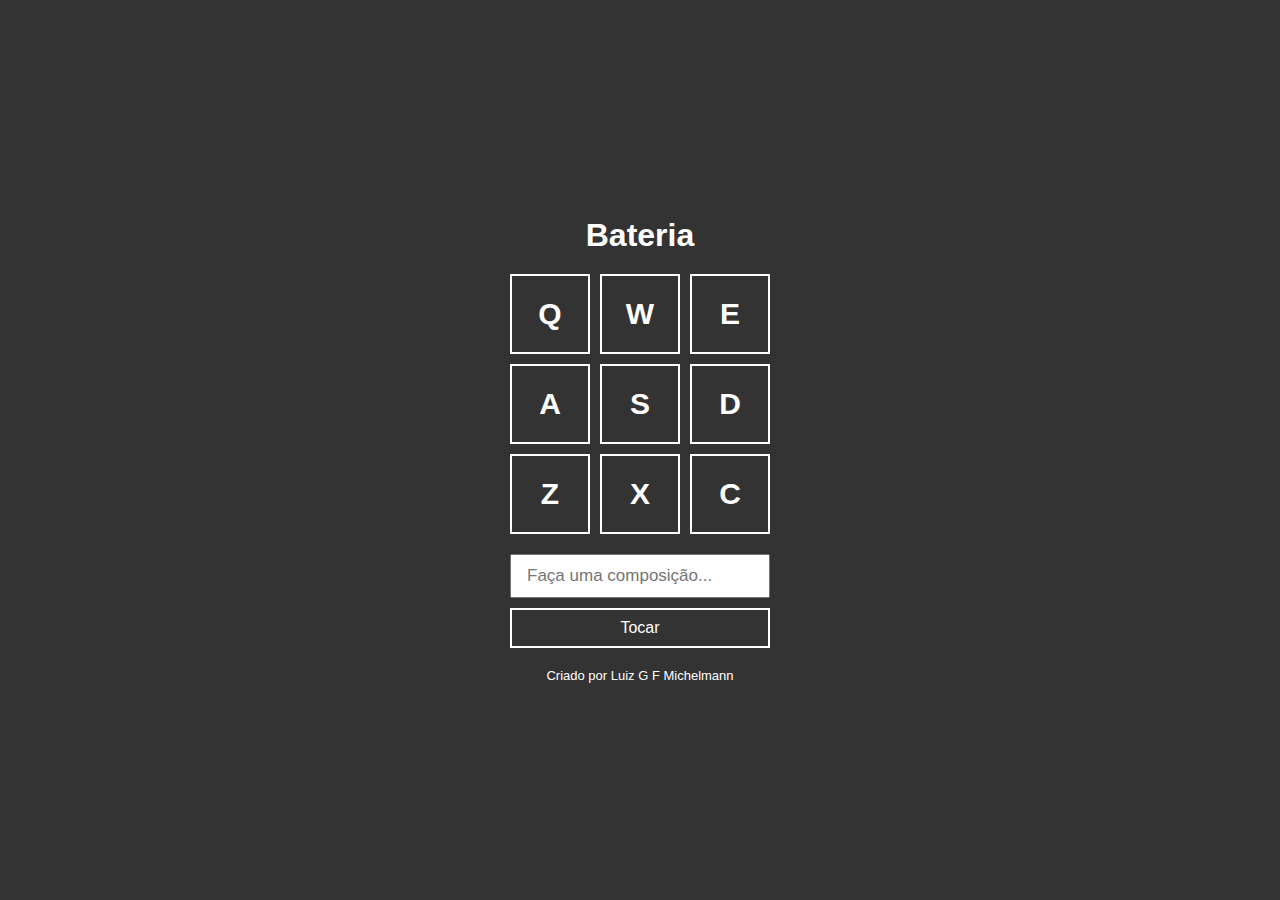
<file: p1/index.html>
<!DOCTYPE html>
<html lang="pt">
<head>
    <meta charset="UTF-8">
    <meta http-equiv="X-UA-Compatible" content="IE=edge">
    <meta name="viewport" content="width=device-width, initial-scale=1.0">
    <title>Bateria</title>
    <link rel="stylesheet" href="style.css" />
</head>
<body>
    <h1>Bateria</h1>

    <div class="keys">
        <div data-key="keyq" class="key">Q</div>
        <div data-key="keyw" class="key">W</div>
        <div data-key="keye" class="key">E</div>

        <div data-key="keya" class="key">A</div>
        <div data-key="keys" class="key">S</div>
        <div data-key="keyd" class="key">D</div>

        <div data-key="keyz" class="key">Z</div>
        <div data-key="keyx" class="key">X</div>
        <div data-key="keyc" class="key">C</div>
    </div>
    <div class="composer">
        <input type="text" id="input" placeholder="Faça uma composição..." />
        <button>Tocar</button>
    </div>

    <footer>Criado por Luiz G F Michelmann</footer>

    <audio id="s_keyq" src="sounds/keyq.wav"></audio>
    <audio id="s_keyw" src="sounds/keyw.wav"></audio>
    <audio id="s_keye" src="sounds/keye.wav"></audio>
    <audio id="s_keya" src="sounds/keya.wav"></audio>
    <audio id="s_keys" src="sounds/keys.wav"></audio>
    <audio id="s_keyd" src="sounds/keyd.wav"></audio>
    <audio id="s_keyz" src="sounds/keyz.wav"></audio>
    <audio id="s_keyx" src="sounds/keyx.wav"></audio>
    <audio id="s_keyc" src="sounds/keyc.wav"></audio>
    
    <script src="script.js"></script>
</body>
</html>
</file>
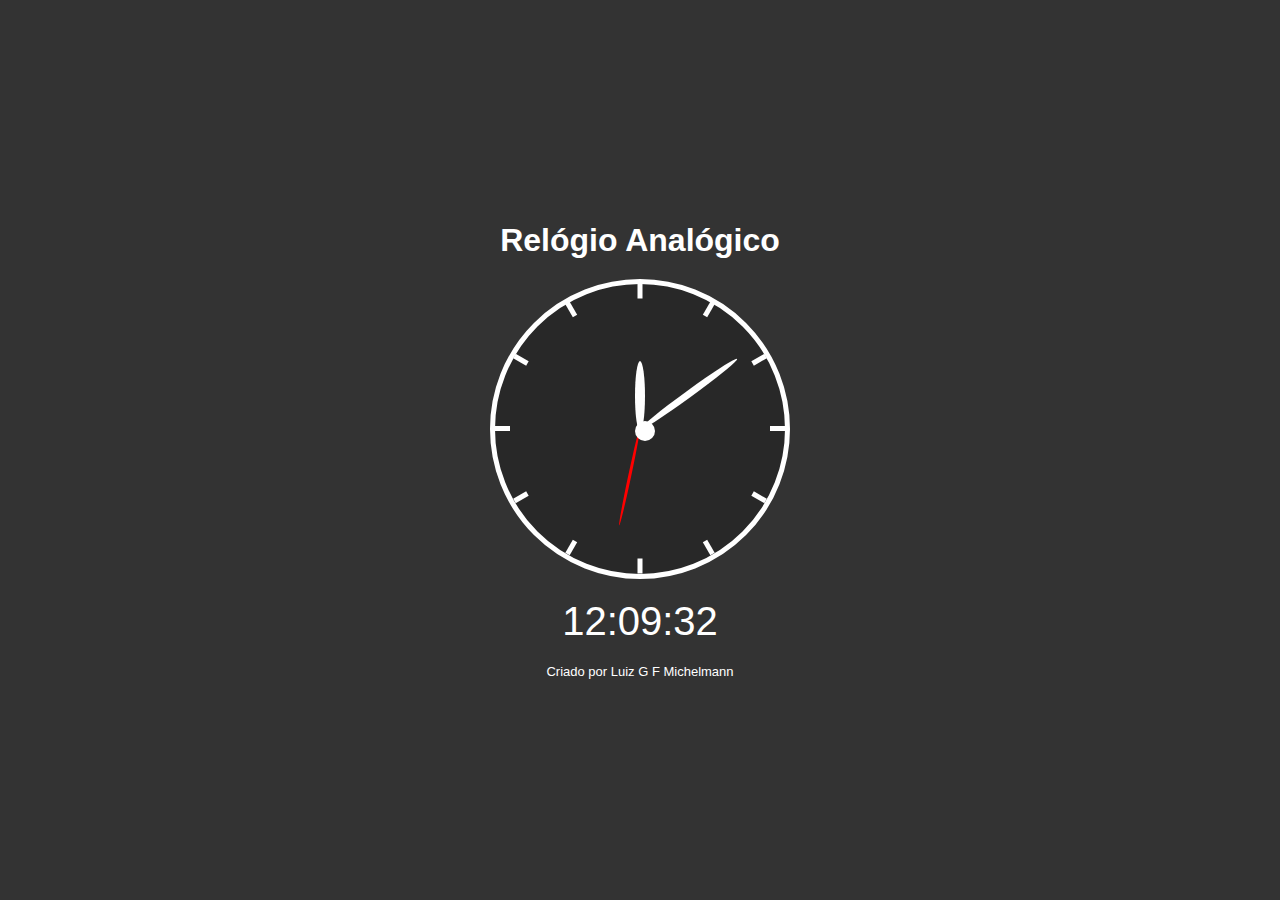
<file: p2/index.html>
<!DOCTYPE html>
<html lang="pt">
<head>
    <meta charset="UTF-8">
    <meta http-equiv="X-UA-Compatible" content="IE=edge">
    <meta name="viewport" content="width=device-width, initial-scale=1.0">
    <title>Relógio Analógico</title>
    <link rel="stylesheet" href="style.css" />
</head>
<body>
    <h1>Relógio Analógico</h1>

    <div class="relogio">
        <div class="riscos">
            <div class="risco" style="transform: rotate(0deg)"><div class="ponto"></div></div>
            <div class="risco" style="transform: rotate(30deg)"><div class="ponto"></div></div>
            <div class="risco" style="transform: rotate(60deg)"><div class="ponto"></div></div>
            <div class="risco" style="transform: rotate(90deg)"><div class="ponto"></div></div>
            <div class="risco" style="transform: rotate(120deg)"><div class="ponto"></div></div>
            <div class="risco" style="transform: rotate(150deg)"><div class="ponto"></div></div>
            <div class="risco" style="transform: rotate(180deg)"><div class="ponto"></div></div>
            <div class="risco" style="transform: rotate(210deg)"><div class="ponto"></div></div>
            <div class="risco" style="transform: rotate(240deg)"><div class="ponto"></div></div>
            <div class="risco" style="transform: rotate(270deg)"><div class="ponto"></div></div>
            <div class="risco" style="transform: rotate(300deg)"><div class="ponto"></div></div>
            <div class="risco" style="transform: rotate(330deg)"><div class="ponto"></div></div>
        </div>
        <div class="ponteiros">
            <div class="p p_s"></div>
            <div class="p p_m"></div>
            <div class="p p_h"></div>
            <div class="encaixe"></div>
        </div>
    </div>
    <div class="digital">--:--:--</div>

    <footer>Criado por Luiz G F Michelmann</footer>

    <script src="script.js"></script>
</body>
</html>
</file>
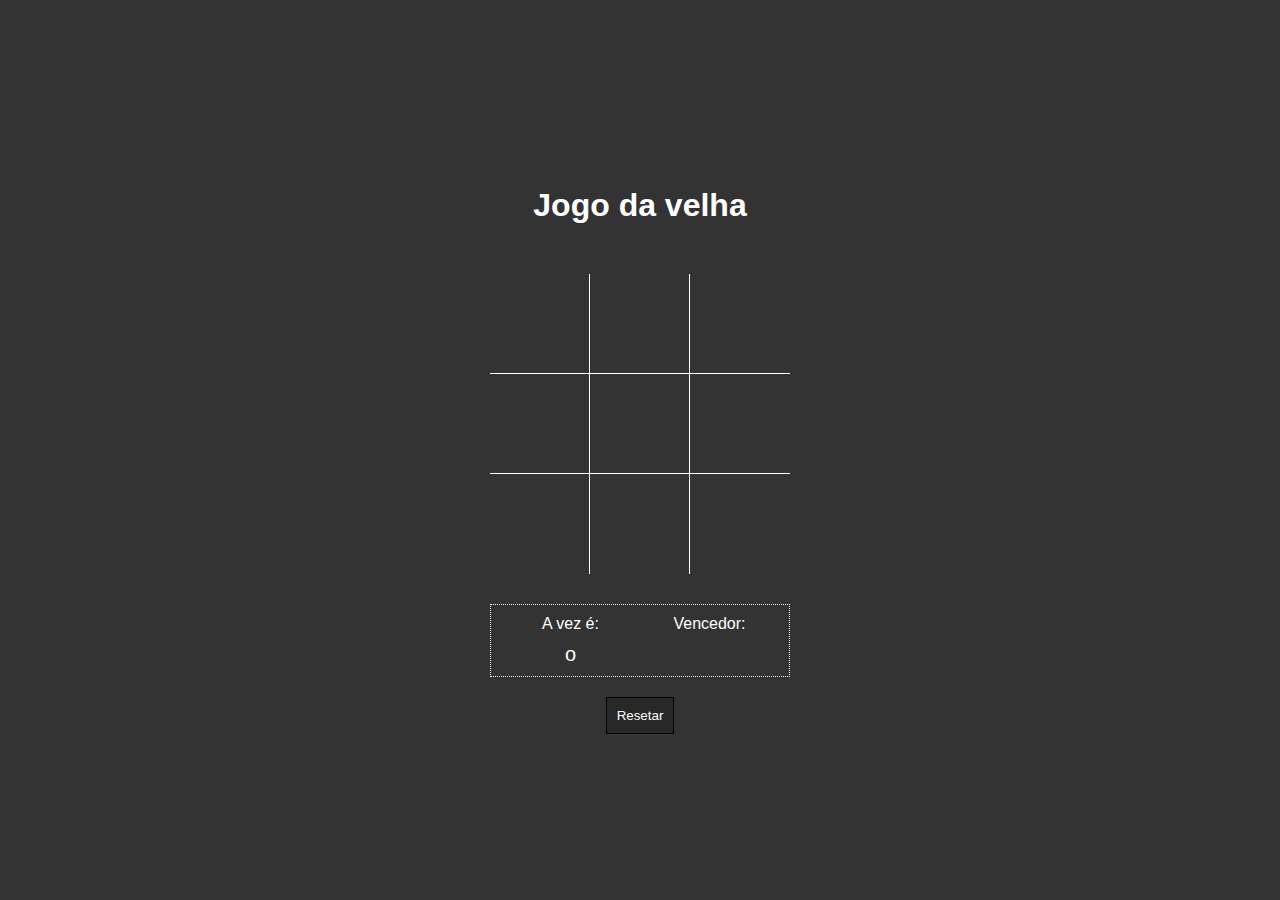
<file: p4/index.html>
<!DOCTYPE html>
<html lang="pt">
<head>
    <meta charset="UTF-8">
    <meta http-equiv="X-UA-Compatible" content="IE=edge">
    <meta name="viewport" content="width=device-width, initial-scale=1.0">
    <title>Jogo da velha</title>
    <link rel="stylesheet" href="style.css" />
</head>
<body>
    <h1>Jogo da velha</h1>

    <div class="area">
        <div data-item="a1" class="item b r"></div>
        <div data-item="a2" class="item b r"></div>
        <div data-item="a3" class="item b"></div>

        <div data-item="b1" class="item b r"></div>
        <div data-item="b2" class="item b r"></div>
        <div data-item="b3" class="item b"></div>

        <div data-item="c1" class="item r"></div>
        <div data-item="c2" class="item r"></div>
        <div data-item="c3" class="item"></div>
    </div>

    <div class="info">
        <div class="infoitem">
            <div class="infotitulo">A vez é:</div>
            <div class="infocorpo vez">--</div>
        </div>
        <div class="infoitem">
            <div class="infotitulo">Vencedor:</div>
            <div class="infocorpo resultado">--</div>
        </div>
    </div>

    <button class="reset">Resetar</button>

    <script src="script.js"></script>
</body>
</html>
</file>
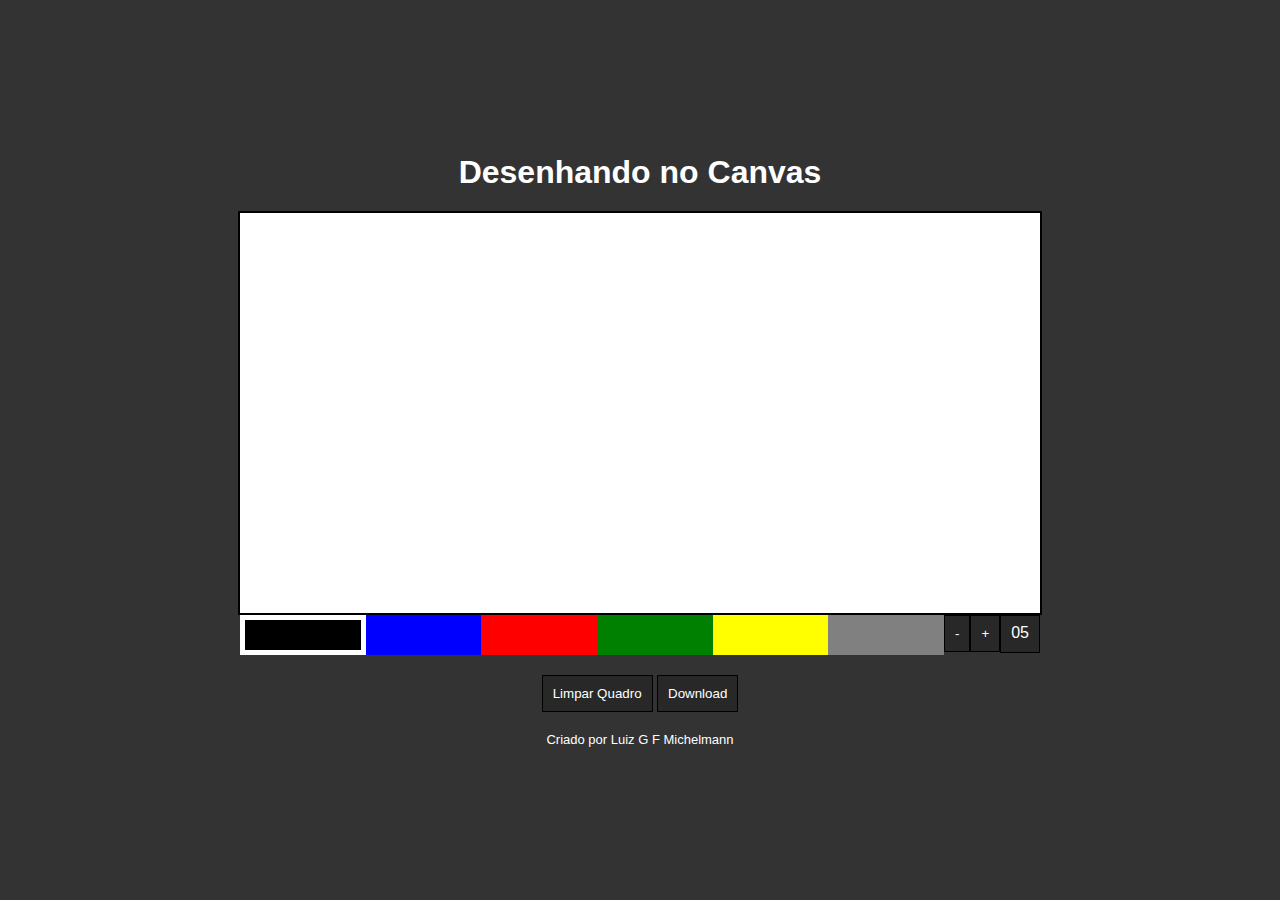
<file: p5/index.html>
<!DOCTYPE html>
<html lang="pt">
<head>
    <meta charset="UTF-8">
    <meta http-equiv="X-UA-Compatible" content="IE=edge">
    <meta name="viewport" content="width=device-width, initial-scale=1.0">
    <title>Desenhando no Canvas</title>
    <link rel="stylesheet" href="style.css" />
</head>
<body>
    <h1>Desenhando no Canvas</h1>

    <canvas id="tela" width="800" height="400"></canvas>

    <div class="colorArea">
        <div data-color="black" style="background-color: black" class="color active"></div>
        <div data-color="blue" style="background-color: blue" class="color"></div>
        <div data-color="red" style="background-color: red" class="color"></div>
        <div data-color="green" style="background-color: green" class="color"></div>
        <div data-color="yellow" style="background-color: yellow" class="color"></div>
        <div data-color="gray" style="background-color: gray" class="color"></div>
        <div class="btn-tam" id="me"><button>-</button></div>
        <div class="btn-tam" id="ma"><button>+</button></div>
        <div class="btn-tam" id="info"></div>
    </div>

    <div id="btn1">
        <button class="clear">Limpar Quadro</button>
        &nbsp;
        <button class="down">Download</button>
    </div>

    <footer>Criado por Luiz G F Michelmann</footer>

    <script src="script.js"></script>
</body>
</html>
</file>
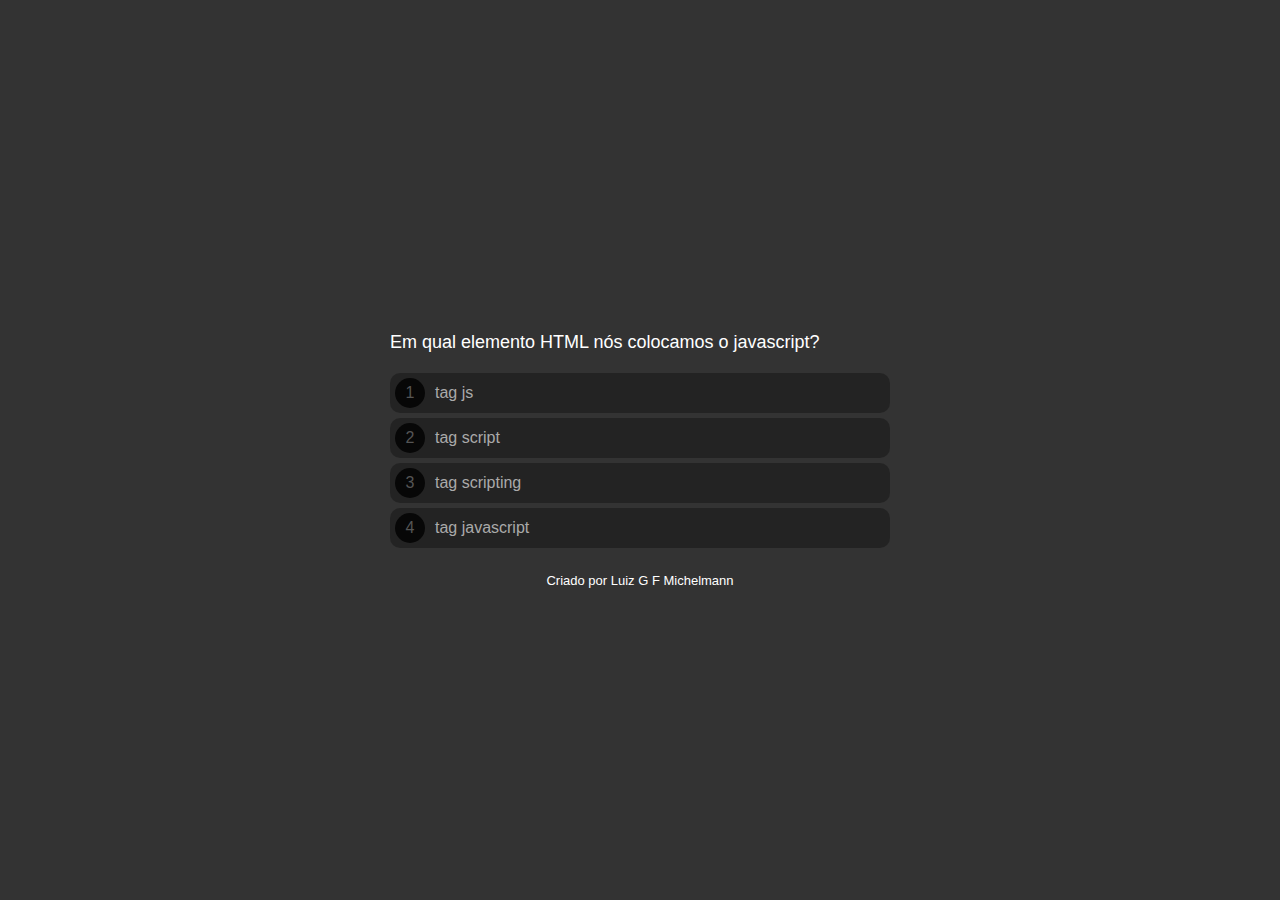
<file: p6/index.html>
<!DOCTYPE html>
<html lang="pt">
<head>
    <meta charset="UTF-8">
    <meta http-equiv="X-UA-Compatible" content="IE=edge">
    <meta name="viewport" content="width=device-width, initial-scale=1.0">
    <title>Quiz</title>
    <link rel="stylesheet" href="style.css" />
</head>
<body>
    <div class="progress">
        <div class="progress--bar"></div>
    </div>

    <div class="questionArea">
        <div class="question">...</div>
        <div class="options">
            
        </div>
    </div>

    <div class="scoreArea">
        <img src="prize.png" class="prizeImage" />
        <div class="scoreText1">Parabéns!</div>
        <div class="scorePct">Acertou 99%</div>
        <div class="scoreText2">Você respondeu 9 questões e acertou 8.</div>
        <button>Fazer novamente</button>
    </div>

    <footer>Criado por Luiz G F Michelmann</footer>
    
    <script src="questions.js"></script>
    <script src="jquery.js"></script>
    <script src="script.js"></script>

</body>
</html>
</file>
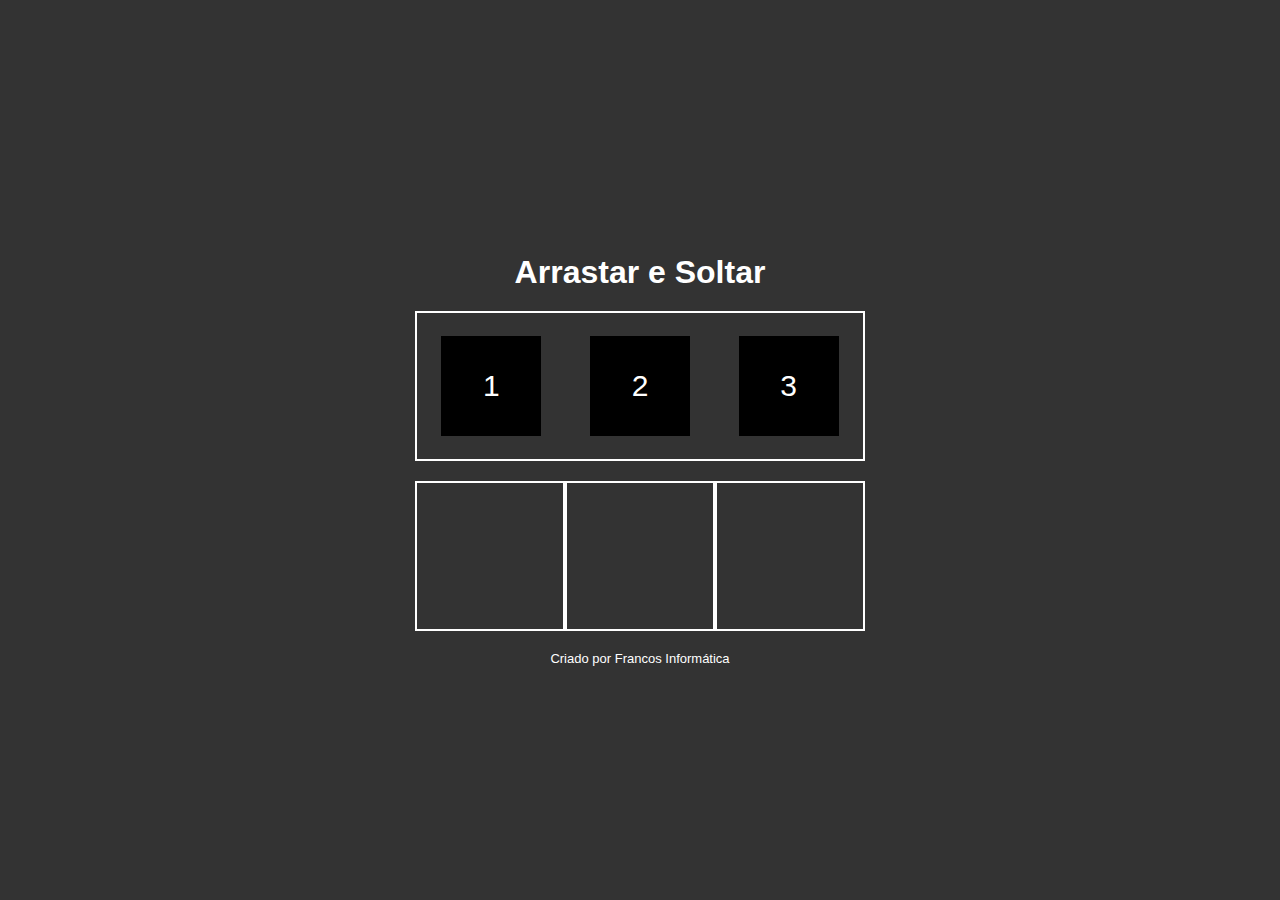
<file: p7/index.html>
<!DOCTYPE html>
<html lang="pt">
<head>
    <meta charset="UTF-8">
    <meta http-equiv="X-UA-Compatible" content="IE=edge">
    <meta name="viewport" content="width=device-width, initial-scale=1.0">
    <title>Arrastar e Soltar</title>
    <link rel="stylesheet" href="style.css" />
</head>
<body>
    <h1>Arrastar e Soltar</h1>

    <div class="neutralArea">
        <div class="item" draggable="true">1</div>
        <div class="item" draggable="true">2</div>
        <div class="item" draggable="true">3</div>
    </div>

    <div class="areas">
        <div class="area" data-name="a"></div>
        <div class="area" data-name="b"></div>
        <div class="area" data-name="c"></div>
    </div>

    <footer>Criado por Francos Informática</footer>

    <script src="script.js"></script>
</body>
</html>
</file>
<file: p1/style.css>
* {
    margin: 0;
    padding: 0;
    box-sizing: border-box;
}
body {
    display: flex;
    min-height: 100vh;
    justify-content: center;
    align-items: center;
    flex-direction: column;
    background-color: #333;
    font-family: Arial, Helvetica, sans-serif;
}

h1 {
    color: #FFF;
    margin-bottom: 20px;
}
.keys {
    display: grid;
    grid-template-columns: repeat(3, 1fr);
    gap: 10px;
}
.key {
    width: 80px;
    height: 80px;
    border: 2px solid #FFF;
    color: #FFF;
    display: flex;
    justify-content: center;
    align-items: center;
    font-size: 30px;
    font-weight: bold;
}
.key.active {
    border: 2px solid #FF0;
    color: #FF0;
}

.composer {
    width: 260px;
    margin-top: 20px;
}
.composer #input {
    width: 100%;
    outline: none;
    font-size: 17px;
    padding: 10px 15px;
}
.composer button {
    width: 100%;
    height: 40px;
    background: none;
    border: 2px solid #FFF;
    color: #FFF;
    font-size: 16px;
    margin-top: 10px;
    cursor: pointer;
}
.composer button:hover {
    background-color: rgba(0, 0, 0, 0.2);
}

footer {
    margin-top: 20px;
    color: #FFF;
    font-size: 13px;
}
</file>
<file: p2/style.css>
* {
    margin: 0;
    padding: 0;
    box-sizing: border-box;
}

body {
    display: flex;
    min-height: 100vh;
    justify-content: center;
    align-items: center;
    flex-direction: column;
    background-color: #333;
    font-family: Arial, Helvetica, sans-serif;
}

h1 {
    color: #FFF;
    margin-bottom: 20px;
}

.relogio {
    width: 300px;
    height: 300px;
    border: 5px solid #FFF;
    border-radius: 50%;
    background-color: rgba(0, 0, 0, 0.2);
}

.riscos {
    width: 100%;
    height: 100%;
    padding-left: 50%;
    padding-top: 50%;
    margin-top: -3px;
}
.risco {
    width: 145px;
    height: 5px;
    position: absolute;
    transform-origin: left;
    display: flex;
    justify-content: flex-end;
}
.risco .ponto {
    width: 15px;
    height: 100%;
    background-color: #FFF;
}

.ponteiros {
    width: 100%;
    height: 100%;
    padding-left: 50%;
    padding-top: 50%;
    margin-top: -100%;
}
.p {
    transform-origin: left;
    transform: rotate(0deg);
    border-radius: 50%;
    position: absolute;

}

.p_s {
    width: 100px;
    height: 3px;
    background-color: #F00;
    transition: all ease .5s;
}
.p_m {
    width: 120px;
    height: 7px;
    background-color: #FFF;
}
.p_h {
    width: 70px;
    height: 10px;
    background-color: #FFF;
}
.encaixe {
    width: 20px;
    height: 20px;
    background-color: #FFF;
    border-radius: 50%;
    position: absolute;
    margin-top: -5px;
    margin-left: -5px;
}
.digital {
    color: #FFF;
    font-size: 40px;
    margin-top: 20px;
}

footer {
    margin-top: 20px;
    color: #FFF;
    font-size: 13px;
}
</file>
<file: p4/style.css>
* {
    margin: 0;
    padding: 0;
    box-sizing: border-box;
}

body {
    display: flex;
    min-height: 100vh;
    justify-content: center;
    align-items: center;
    flex-direction: column;
    background-color: #333;
    font-family: Arial, Helvetica, sans-serif;
}

h1 {
    color: #FFF;
    margin: 20px 0;
}

.area {
    width: 300px;
    display: grid;
    grid-template-columns: repeat(3, 1fr);
    margin-top: 30px;
}
.area .item {
    width: 100px;
    height: 100px;
    display: flex;
    justify-content: center;
    align-items: center;
    font-size: 60px;
    font-weight: bold;
    color: #FFF;
    cursor: pointer;
}
.item:hover {
    background-color: rgba(0, 0, 0, 0.1);
}

.item.t {
    border-top: 1px solid #FFF;
}
.item.l {
    border-left: 1px solid #FFF;
}
.item.r {
    border-right: 1px solid #FFF;
}
.item.b {
    border-bottom: 1px solid #FFF;
}

.info {
    width: 300px;
    display: flex;
    margin-top: 30px;
    border: 1px dotted #FFF;
    padding: 10px;
}
.infoitem {
    flex: 1;
}
.infotitulo {
    text-align: center;
    color: #FFF;
    margin-bottom: 10px;
}
.infocorpo {
    text-align: center;
    color: #FFF;
    font-size: 20px;
}

.reset {
    border: 1px solid #000;
    background-color: rgba(0, 0, 0, 0.2);
    color: #FFF;
    padding: 10px;
    margin-top: 20px;
}
</file>
<file: p5/style.css>
* {
    margin: 0;
    padding: 0;
    box-sizing: border-box;
}

body {
    display: flex;
    min-height: 100vh;
    justify-content: center;
    align-items: center;
    flex-direction: column;
    background-color: #333;
    font-family: Arial, Helvetica, sans-serif;
}

h1 {
    color: #FFF;
    margin-bottom: 20px;
}

.btn-tam button{
    border: 1px solid #000;
    background-color: rgba(0, 0, 0, 0.2);
    color: #FFF;
    padding: 10px;
    cursor: pointer;
}

#tela {
    border: 2px solid #000;
    background-color: #FFF;
    cursor: crosshair;
}

#info{
    padding: 8px 10px;
    background-color: rgba(0,0,0,.2);
    color: #fff;
    border: 1px solid black;
    height: 38px;
}

#btn1{
    display: flex;
}

.colorArea {
    width: 800px;
    display: flex;
}
.color {
    flex: 1;
    height: 40px;
    cursor: pointer;
}
.color.active {
    border: 5px solid #FFF;
}

.clear {
    border: 1px solid #000;
    background-color: rgba(0, 0, 0, 0.2);
    color: #FFF;
    padding: 10px;
    margin-top: 20px;
    cursor: pointer;
}

.down{
    border: 1px solid #000;
    background-color: rgba(0, 0, 0, 0.2);
    color: #FFF;
    padding: 10px;
    margin-top: 20px;
    cursor: pointer;
}

footer {
    margin-top: 20px;
    color: #FFF;
    font-size: 13px;
}
</file>
<file: p6/style.css>
* {
    margin: 0;
    padding: 0;
    box-sizing: border-box;
}

body {
    display: flex;
    min-height: 100vh;
    justify-content: center;
    align-items: center;
    flex-direction: column;
    background-color: #333;
    font-family: Arial, Helvetica, sans-serif;
}

h1 {
    color: #FFF;
    margin: 20px 0;
}

.progress {
    height: 5px;
    position: fixed;
    left: 0;
    top: 0;
    right: 0;
}
.progress--bar {
    background-color: #00FF00;
    height: 100%;
    transition: all ease .5s;
}

.questionArea,
.scoreArea {
    display: none;
}

.questionArea {
    max-width: 500px;
    width: 100%;
}

.question {
    color: #FFF;
    font-size: 18px;
    margin: 20px 0;
}
.option {
    display: flex;
    align-items: center;
    height: 40px;
    background-color: rgba(0, 0, 0, 0.3);
    border-radius: 10px;
    margin-bottom: 5px;
    color: #AAA;
    font-size: 16px;
    cursor: pointer;
}
.option span {
    display: flex;
    justify-content: center;
    align-items: center;
    width: 30px;
    height: 30px;
    border-radius: 15px;
    margin-left: 5px;
    margin-right: 10px;
    background-color: rgba(0, 0, 0, 0.8);
    color: #555;
}
.option:hover {
    background-color: rgba(0, 0, 0, 0.2);
}

.scoreArea {
    background-color: rgba(255, 255, 255, 0.5);
    padding: 20px;
    border-radius: 20px;
    margin: 10px;
    text-align: center;
}
.prizeImage {
    width: auto;
    height: 100px;
    margin-bottom: 10px;
}
.scoreText1 {
    color: #000;
    font-size: 23px;
    font-weight: bold;
    margin-bottom: 10px;
}
.scorePct {
    color: #0d630d;
    font-size: 30px;
    font-weight: bold;
    margin-bottom: 10px;
}
.scoreText2 {
    font-size: 16px;
    color: #000;
    margin-bottom: 10px;
}

.scoreArea button {
    border: 0;
    border-radius: 10px;
    background-color: rgba(0, 0, 0, 0.5);
    color: #CCC;
    padding: 10px;
    margin-top: 20px;
    cursor: pointer;
}
.scoreArea button:hover {
    background-color: rgba(0, 0, 0, 0.4);
}

footer {
    margin-top: 20px;
    color: #FFF;
    font-size: 13px;
}
</file>
<file: p7/style.css>
* {
    margin: 0;
    padding: 0;
    box-sizing: border-box;
}

body {
    display: flex;
    min-height: 100vh;
    justify-content: center;
    align-items: center;
    flex-direction: column;
    background-color: #333;
    font-family: Arial, Helvetica, sans-serif;
}

h1 {
    color: #FFF;
    margin: 20px 0;
}

.neutralArea {
    width: 450px;
    height: 150px;
    display: flex;
    justify-content: space-around;
    align-items: center;
    border: 2px solid #FFF;
}
.item {
    width: 100px;
    height: 100px;
    background-color: #000;
    color: #FFF;
    font-size: 30px;
    display: flex;
    justify-content: center;
    align-items: center;
    cursor: grab;
}
.item.dragging {
    opacity: 0.5;
}
.areas {
    width: 450px;
    display: flex;
    margin-top: 20px;
}
.areas.correct .area {
    border: 2px solid #00FF00;
}
.area {
    width: 150px;
    height: 150px;
    border: 2px solid #FFF;
    display: flex;
    justify-content: center;
    align-items: center;
}
.hover {
    background-color: rgba(0, 0, 0, 0.3);
}
footer {
    margin-top: 20px;
    color: #FFF;
    font-size: 13px;
}
</file>
